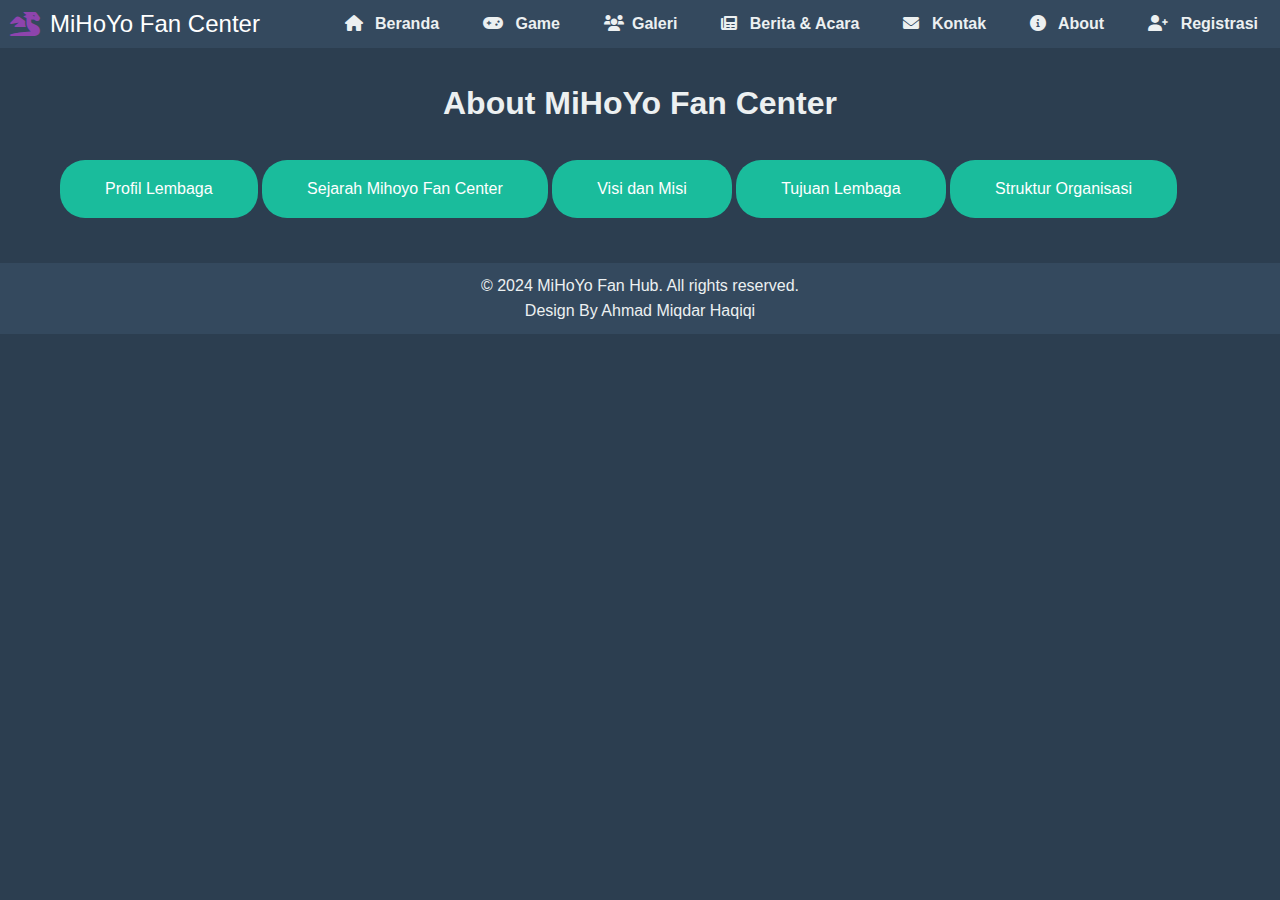
<file: about.html>
<!DOCTYPE html>
<html lang="id">
<head>
    <meta charset="UTF-8">
    <meta name="viewport" content="width=device-width, initial-scale=1.0">
    <title>About - MiHoYo Fan Hub</title>
    <link rel="stylesheet" href="cssjs.css">
    <link rel="stylesheet" href="https://cdnjs.cloudflare.com/ajax/libs/font-awesome/6.0.0-beta3/css/all.min.css">
    <link rel="icon" href="/latihan/image/logomihoyo.jpg" type="png">
</head>
<body>
    <header>
        <div class="logo"><i class="fas fa-dragon"></i> MiHoYo Fan Center</div>
        <nav>
            <ul>
                <li><a href="index.html"><i class="fas fa-home"></i> Beranda</a></li>
                <li><a href="games.html"><i class="fas fa-gamepad"></i> Game</a></li>
                <li><a href="characters.html"><i class="fas fa-users"></i>Galeri</a></li>
                <li><a href="news.html"><i class="fas fa-newspaper"></i> Berita & Acara</a></li>
                <li><a href="contact.html"><i class="fas fa-envelope"></i> Kontak</a></li>
                <li><a href="about.html"><i class="fas fa-info-circle"></i> About</a></li>
                <li><a href="register.html" class="active"><i class="fas fa-user-plus"></i> Registrasi</a></li>
            </ul>
        </nav>
    </header>

    <section id="about">
        <h2>About MiHoYo Fan Center</h2>
        <div class="dropdown">
            <button class="dropbtn">Profil Lembaga</button>
            <!-- Dropdown content di adakan dari sini untuk memehui standar -->
            <div class="dropdown-content">
                <p>MiHoYo Fan Center adalah website dimana yang bertujuan untuk memberikan informasi seputar MiHoYo yang merupakan developer sebuah game yang mempunyai banyak penggemar!</p>
            </div>
        </div>

        <div class="dropdown">
            <button class="dropbtn">Sejarah Mihoyo Fan Center</button>
            <div class="dropdown-content">
                <p>MiHoYo Fan Center dibuat pada tahun 2024 pada tanggal 19 November, website ini dibuat oleh Ahmad Miqdar Haqiqi yang sangat menyukai game dari MiHoYo dan dia sangat hobi bermain game.</p>
            </div>
        </div>

        <div class="dropdown">
            <button class="dropbtn">Visi dan Misi</button>
            <div class="dropdown-content">
                <p><strong>Visi:</strong> Menjadi pusat komunitas penggemar MiHoYo terbesar yang memberikan wawasan dan informasi terbaru tentang dunia MiHoYo.</p>
                <p><strong>Misi:</strong> Membangun jaringan penggemar global, menyediakan platform informasi, serta mendukung peluncuran game dan acara MiHoYo.</p>
            </div>
        </div>

        <div class="dropdown">
            <button class="dropbtn">Tujuan Lembaga</button>
            <div class="dropdown-content">
                <p>Tujuan utama MiHoYo Fan Center adalah untuk meningkatkan interaksi dan berbagi informasi antara penggemar, serta memberikan platform untuk diskusi dan pertukaran ide mengenai semua hal yang berhubungan dengan MiHoYo.</p>
            </div>
        </div>

        <div class="dropdown">
            <button class="dropbtn">Struktur Organisasi</button>
            <div class="dropdown-content">
                <p>MiHoYo Fan Hub memiliki struktur yang terdiri dari beberapa bagian: Pengelola Komunitas, Tim Konten, Tim Pengembangan, dan Tim Acara. Setiap tim bertanggung jawab dalam bidangnya untuk mendukung pengembangan komunitas dan kegiatan.</p>
            </div>
        </div>
    </section>

    <footer>
        <p>&copy; 2024 MiHoYo Fan Hub. All rights reserved.</p>
        <p>Design By Ahmad Miqdar Haqiqi</p>
    </footer>

    <script src="script.js"></script>
</body>
</html>
</file>
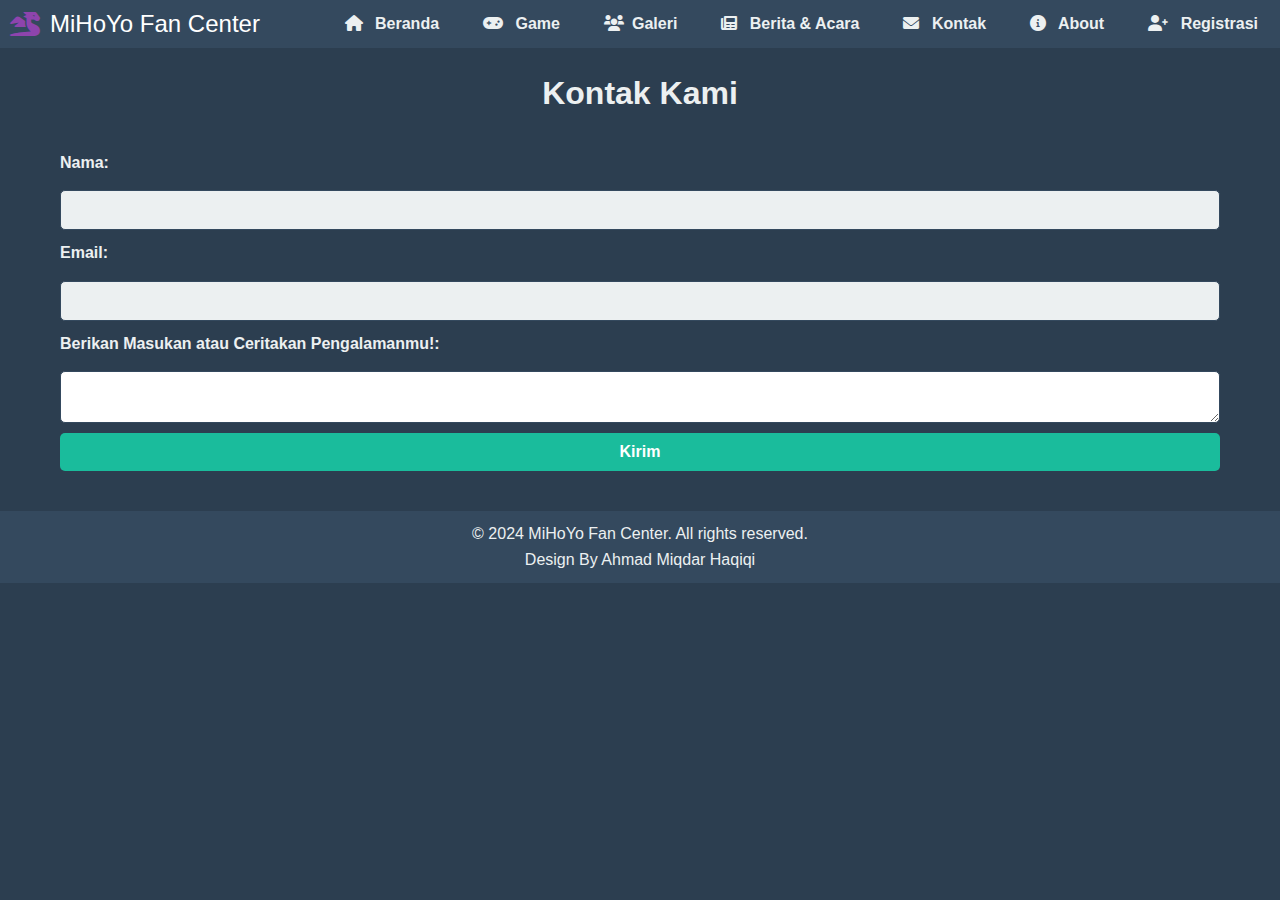
<file: contact.html>
<!DOCTYPE html>
<html lang="id">
<head>
    <meta charset="UTF-8">
    <meta name="viewport" content="width=device-width, initial-scale=1.0">
    <title>Kontak - MiHoYo Fan Hub</title>
    <link rel="stylesheet" href="cssjs.css">
    <link rel="stylesheet" href="https://cdnjs.cloudflare.com/ajax/libs/font-awesome/6.0.0-beta3/css/all.min.css">
    <link rel="icon" href="/utsmiqi/img/logomihoyo.jpg" type="png">
</head>
<body>
    <header>
        <div class="logo"><i class="fas fa-dragon"></i> MiHoYo Fan Center</div>
        <nav>
            <ul>
                <li><a href="index.html"><i class="fas fa-home"></i> Beranda</a></li>
                <li><a href="games.html"><i class="fas fa-gamepad"></i> Game</a></li>
                <li><a href="characters.html"><i class="fas fa-users"></i>Galeri</a></li>
                <li><a href="news.html"><i class="fas fa-newspaper"></i> Berita & Acara</a></li>
                <li><a href="contact.html"><i class="fas fa-envelope"></i> Kontak</a></li>
                <li><a href="about.html"><i class="fas fa-info-circle"></i> About</a></li>
                <li><a href="register.html" class="active"><i class="fas fa-user-plus"></i> Registrasi</a></li>
            </ul>
        </nav>
    </header>
    
    <section id="contact-form">
        <h2>Kontak Kami</h2>
        <form>
            <label for="name">Nama:</label>
            <input type="text" id="name" required>
            <label for="email">Email:</label>
            <input type="email" id="email" required>
            <label for="message">Berikan Masukan atau Ceritakan Pengalamanmu!:</label>
            <textarea id="message" required></textarea>
            <button type="submit">Kirim</button>
        </form>
    </section>
    

    <footer>
        <p>&copy; 2024 MiHoYo Fan Center. All rights reserved.</p>
        <p>Design By Ahmad Miqdar Haqiqi</p>
    </footer>
    <script src="script.js"></script>
</body>
</html>
</file>
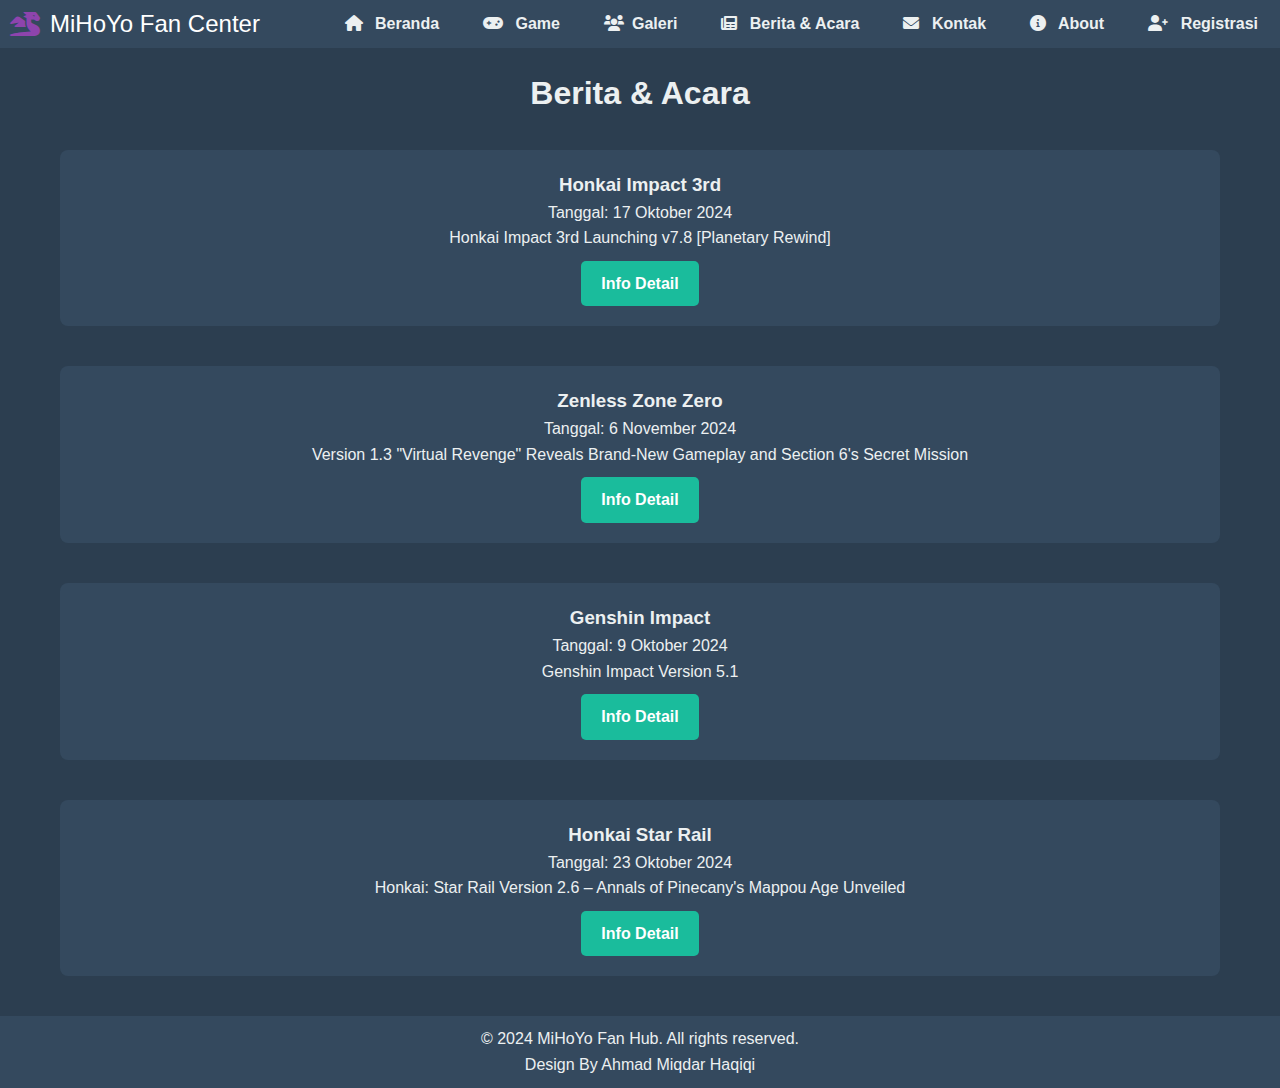
<file: news.html>
<!DOCTYPE html>
<html lang="id">
<head>
    <meta charset="UTF-8">
    <meta name="viewport" content="width=device-width, initial-scale=1.0">
    <title>Berita & Acara - MiHoYo Fan Hub</title>
    <link rel="stylesheet" href="cssjs.css">
    <link rel="stylesheet" href="https://cdnjs.cloudflare.com/ajax/libs/font-awesome/6.0.0-beta3/css/all.min.css">
    <link rel="icon" href="/latihan/image/logomihoyo.jpg" type="png">
</head>
<body>
    <header>
        <div class="logo"><i class="fas fa-dragon"></i> MiHoYo Fan Center</div>
        <nav>
            <ul>
                <li><a href="index.html"><i class="fas fa-home"></i> Beranda</a></li>
                <li><a href="games.html"><i class="fas fa-gamepad"></i> Game</a></li>
                <li><a href="characters.html"><i class="fas fa-users"></i>Galeri</a></li>
                <li><a href="news.html"><i class="fas fa-newspaper"></i> Berita & Acara</a></li>
                <li><a href="contact.html"><i class="fas fa-envelope"></i> Kontak</a></li>
                <li><a href="about.html"><i class="fas fa-info-circle"></i> About</a></li>
                <li><a href="register.html" class="active"><i class="fas fa-user-plus"></i> Registrasi</a></li>
            </ul>
        </nav>
    </header>
    <!-- Pada bagian ini di, untuk memberitahukan informasi seputar game dari MiHoYo -->
    <section id="news-list">
        <h2>Berita & Acara</h2>
        <article class="news-item">
            <h3>Honkai Impact 3rd</h3>
            <p>Tanggal: 17 Oktober 2024</p>
            <p>Honkai Impact 3rd Launching v7.8 [Planetary Rewind]</p>
            <!-- Saya menggunakan a href untuk, pengguna biar gampang menuju artikel yang di sediakan yaitu seputar game -->
            <a href="https://www.hoyoverse.com/en-us/news/126500" class="button">Info Detail</a> 
        </article>
    </section>
    <section id="news-list">
        <article class="news-item">
            <h3>Zenless Zone Zero</h3>
            <p>Tanggal: 6 November 2024</p>
            <p>Version 1.3 "Virtual Revenge" Reveals Brand-New Gameplay and Section 6's Secret Mission</p>
            <!-- Saya menggunakan a href untuk, pengguna biar gampang menuju artikel yang di sediakan yaitu seputar game -->
            <a href="https://www.hoyoverse.com/en-us/news/126635" class="button">Info Detail</a> 
        </article>
    </section>
    <section id="news-list">
        <article class="news-item">
            <h3>Genshin Impact</h3>
            <p>Tanggal: 9 Oktober 2024</p>
            <p>Genshin Impact Version 5.1</p>
            <!-- Saya menggunakan a href untuk, pengguna biar gampang menuju artikel yang di sediakan yaitu seputar game -->
            <a href="https://www.hoyoverse.com/en-us/news/126324" class="button">Info Detail</a> 
        </article>
    </section>
    <section id="news-list">
        <article class="news-item">
            <h3>Honkai Star Rail</h3>
            <p>Tanggal: 23 Oktober 2024</p>
            <p>Honkai: Star Rail Version 2.6 – Annals of Pinecany's Mappou Age Unveiled</p>
            <!-- Saya menggunakan a href untuk, pengguna biar gampang menuju artikel yang di sediakan yaitu seputar game -->
            <a href="https://www.hoyoverse.com/en-us/news/125757" class="button">Info Detail</a> 
        </article>
    </section>
   

   

    <footer>
        <p>&copy; 2024 MiHoYo Fan Hub. All rights reserved.</p>
        <p>Design By Ahmad Miqdar Haqiqi</p>
    </footer>
</body>
</html>
</file>
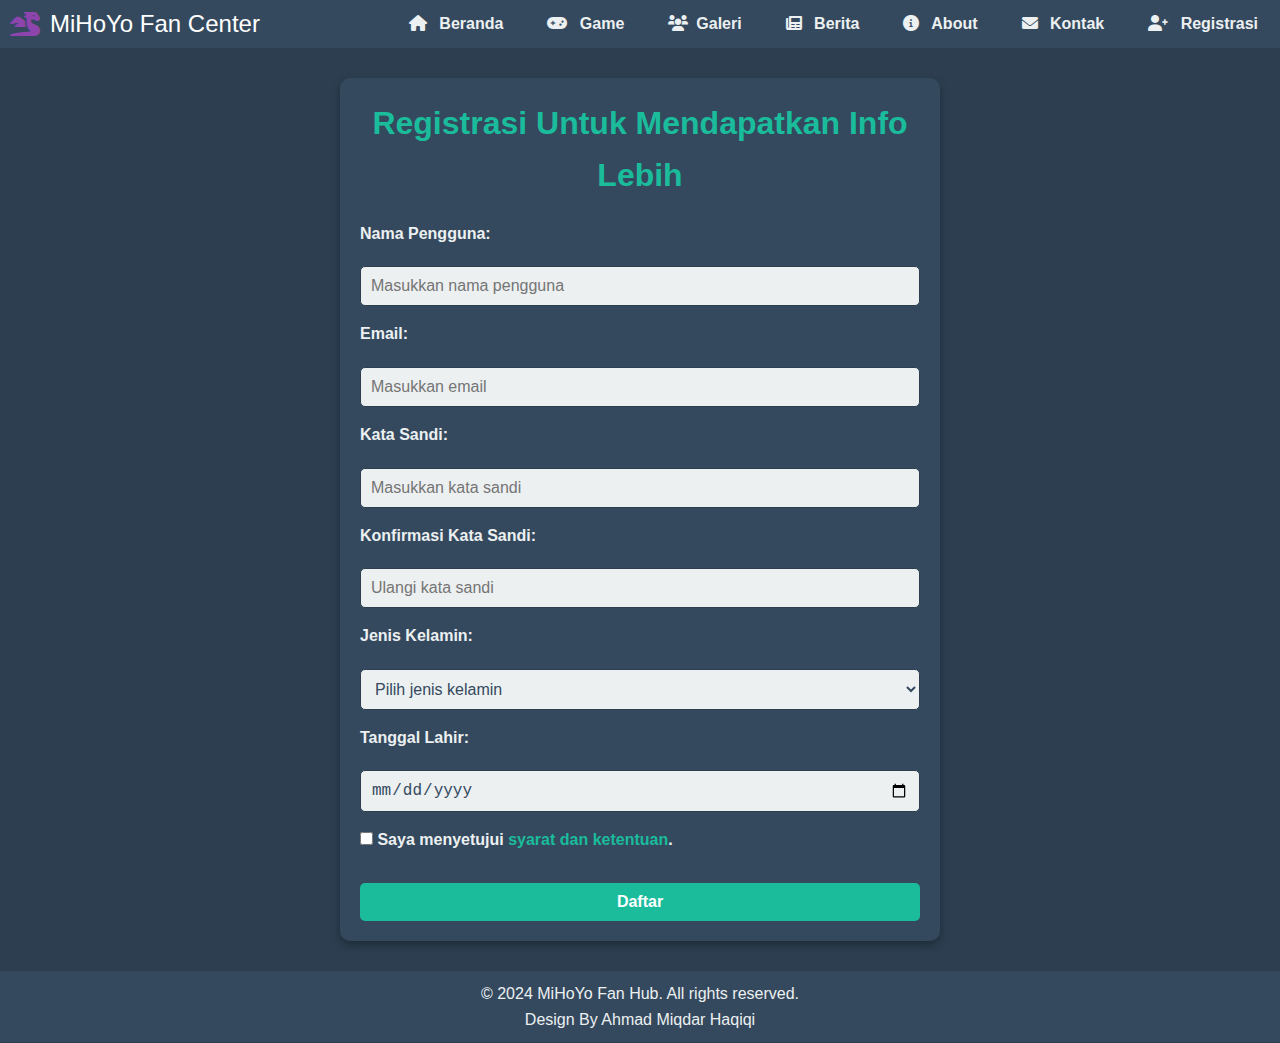
<file: register.html>
<!DOCTYPE html>
<html lang="id">
<head>
    <meta charset="UTF-8">
    <meta name="viewport" content="width=device-width, initial-scale=1.0">
    <title>Registrasi - MiHoYo Fan Hub</title>
    <link rel="stylesheet" href="cssjs.css">
    <link rel="stylesheet" href="https://cdnjs.cloudflare.com/ajax/libs/font-awesome/6.0.0-beta3/css/all.min.css">
    <link rel="icon" href="/utsmiqi/img/logomihoyo.jpg" type="image/png">
</head>
<body>
    <header>
        <div class="logo"><i class="fas fa-dragon"></i> MiHoYo Fan Center</div>
        <nav>
            <ul>
                <li><a href="index.html"><i class="fas fa-home"></i> Beranda</a></li>
                <li><a href="games.html"><i class="fas fa-gamepad"></i> Game</a></li>
                <li><a href="characters.html"><i class="fas fa-users"></i>Galeri</a></li>
                <li><a href="news.html"><i class="fas fa-newspaper"></i> Berita</a></li>
                <li><a href="about.html"><i class="fas fa-info-circle"></i> About</a></li>
                <li><a href="contact.html"><i class="fas fa-envelope"></i> Kontak</a></li>
                <li><a href="register.html" class="active"><i class="fas fa-user-plus"></i> Registrasi</a></li>
            </ul>
        </nav>
    </header>

    <section id="registration">
        <h2>Registrasi Untuk Mendapatkan Info Lebih</h2>
        <form action="#" method="POST" id="registration-form">
            <label for="username">Nama Pengguna:</label>
            <input type="text" id="username" name="username" placeholder="Masukkan nama pengguna" required>

            <label for="email">Email:</label>
            <input type="email" id="email" name="email" placeholder="Masukkan email" required>

            <label for="password">Kata Sandi:</label>
            <input type="password" id="password" name="password" placeholder="Masukkan kata sandi" required>

            <label for="confirm-password">Konfirmasi Kata Sandi:</label>
            <input type="password" id="confirm-password" name="confirm-password" placeholder="Ulangi kata sandi" required>

            <label for="gender">Jenis Kelamin:</label>
            <select id="gender" name="gender" required>
                <option value="" disabled selected>Pilih jenis kelamin</option>
                <option value="Laki-Laki">Laki-Laki</option>
                <option value="Perempuan">Perempuan</option>
            </select>

            <label for="birthdate">Tanggal Lahir:</label>
            <input type="date" id="birthdate" name="birthdate" required>

            <label for="agreement">
                <input type="checkbox" id="agreement" name="agreement" required>
                Saya menyetujui <a href="#">syarat dan ketentuan</a>.
            </label>

            <button type="submit" class="button">Daftar</button>
        </form>
    </section>

    <footer>
        <p>&copy; 2024 MiHoYo Fan Hub. All rights reserved.</p>
        <p>Design By Ahmad Miqdar Haqiqi</p>
    </footer>
</body>
</html>
</file>
<file: cssjs.css>
* {
    margin: 0;
    padding: 0;
    box-sizing: border-box;
}

body {
    font-family: Arial, sans-serif;
    background-color: #2c3e50;
    color: #ecf0f1;
    line-height: 1.6;
}

header {
    display: flex;
    justify-content: space-between;
    align-items: center;
    background-color: #34495e;
    padding: 5px 10px;
}

.logo {
    font-size: 18px;
    color: #fff;
}

nav ul {
    list-style: none;
    display: flex;
}

nav ul li {
    margin-left: 20px;
}

nav ul li a {
    color: #ecf0f1;
    text-decoration: none;
    font-weight: bold;
    padding: 8px 12px;
    border-radius: 4px;
    transition: background-color 0.3s;
}

nav ul li a:hover {
    background-color: #1abc9c;
}

#banner {
    background-image: url('/latihan/image/impact.jpeg'); 
    background-size: cover;
    background-position: center;
    color: white;
    text-align: center;
    padding: 100px 20px;
    display: flex;
    flex-direction: column;
    justify-content: center;
    align-items: center;
    min-height: 60vh;
    position: relative;
}

#banner::before {
    content: "";
    position: absolute;
    top: 0;
    left: 0;
    right: 0;
    bottom: 0;
    background: rgba(0, 0, 0, 0.5); /* Overlay hitam transparan */
    z-index: 1;
}

#banner h2, #banner p {
    z-index: 2; /* Agar teks tetap di atas overlay */
}

#banner h2 {
    font-size: 3em;
    margin-bottom: 10px;
}

#banner p {
    font-size: 1.2em;
    margin-top: 10px;
}

#popular-games, #games-list, #characters-list, #news-list, #contact-form {
    padding: 20px;
    max-width: 1200px;
    margin: 0 auto;
}

h2 {
    font-size: 28px;
    margin-bottom: 20px;
    text-align: center;
}

.game-grid, .character-grid {
    display: grid;
    grid-template-columns: repeat(auto-fit, minmax(200px, 1fr));
    gap: 20px;
}

.game-card, .character-card, .news-item {
    background-color: #34495e;
    border-radius: 8px;
    padding: 20px;
    text-align: center;
    color: #ecf0f1;
}

.game-card img, .character-card img {
    width: 100%;
    border-radius: 8px;
}

.game-card h3, .character-card h3 {
    font-size: 22px;
    margin: 15px 0;
}

.button {
    display: inline-block;
    margin-top: 10px;
    padding: 10px 20px;
    color: #fff;
    background-color: #1abc9c;
    border-radius: 5px;
    text-decoration: none;
    font-weight: bold;
}

.button:hover {
    background-color: #16a085;
}

#contact-form form {
    display: flex;
    flex-direction: column;
    gap: 10px;
}

#contact-form label {
    font-weight: bold;
}

#contact-form input, #contact-form textarea {
    padding: 10px;
    border: 1px solid #34495e;
    border-radius: 5px;
}

#contact-form button {
    padding: 10px;
    background-color: #1abc9c;
    color: #fff;
    border: none;
    border-radius: 5px;
    font-size: 16px;
    font-weight: bold;
    cursor: pointer;
}

#contact-form button:hover {
    background-color: #16a085;
}

footer {
    background-color: #34495e;
    text-align: center;
    padding: 10px 0;
    margin-top: 20px;
    color: #ecf0f1;
}
header .logo {
    font-size: 1.5em;
    display: flex;
    align-items: center;
}

header .logo i {
    margin-right: 10px;
    color: #8e44ad;
}

nav ul li a i {
    margin-right: 8px;
}
/* Profil dan Sidebar */
#profile {
    padding: 20px;
    background-color: #2c3e50;
    color: #ecf0f1;
}

.container {
    display: flex;
    flex-wrap: wrap;
    gap: 20px;
}

.sidebar {
    flex: 1;
    min-width: 250px;
    background-color: #34495e;
    padding: 20px;
    border-radius: 8px;
}

.sidebar h3 {
    margin-bottom: 15px;
    color: #1abc9c;
}

.sidebar ul {
    list-style: none;
    padding: 0;
}

.sidebar ul li {
    margin-bottom: 10px;
}

.sidebar ul li a {
    text-decoration: none;
    color: #ecf0f1;
    font-weight: bold;
    transition: color 0.3s;
}

.sidebar ul li a:hover {
    color: #1abc9c;
}

.main-content {
    flex: 3;
    background-color: #34495e;
    padding: 20px;
    border-radius: 8px;
}

.main-content h2 {
    font-size: 28px;
    margin-bottom: 15px;
    color: #1abc9c;
}

.main-content p {
    font-size: 1.1em;
    line-height: 1.8;
    margin-bottom: 15px;
}

.profile-image {
    max-width: 100%;
    border-radius: 8px;
    margin-top: 20px;
}
.video-container {
    margin-top: 20px;
    position: relative;
    padding-bottom: 56.25%; /* 16:9 aspect ratio */
    height: 0;
    overflow: hidden;
}

.video-container iframe {
    position: absolute;
    top: 0;
    left: 0;
    width: 100%;
    height: 100%;
    border-radius: 8px; /* Opsional: Untuk membuat sudut video melengkung */
}
.dropdown {
    position: relative;
    display: inline-block;
    margin-bottom: 15px;
}

.dropbtn {
    background-color: #1abc9c;
    color: white;
    padding: 20px 45px;
    font-size: 16px;
    border: none;
    border-radius: 25px;
    cursor: pointer;
    width: 100%;
    text-align: left;
    transition: background-color 0.3s ease;
}

.dropbtn:hover {
    background-color: #16a085;
}

.dropdown-content {
    display: none;
    position: absolute;
    background-color: #34495e;
    min-width: 200px;
    z-index: 1;
    border-radius: 5px;
    padding: 10px;
    margin-top: 5px;
    box-shadow: 0px 8px 16px rgba(0, 0, 0, 0.2);
}

.dropdown:hover .dropdown-content {
    display: block;
}

.dropdown-content p {
    margin: 10px 0;
    color: #ecf0f1;
}

h2 {
    text-align: center;
    font-size: 2em;
    margin-bottom: 30px;
    color: #ecf0f1;
}

/* Styling untuk bagian konten About */
#about {
    max-width: 1200px;
    margin: 30px auto;
    padding: 0 20px;
}
#registration {
    max-width: 600px;
    margin: 30px auto;
    padding: 20px;
    background-color: #34495e;
    border-radius: 10px;
    box-shadow: 0px 4px 8px rgba(0, 0, 0, 0.3);
    color: #ecf0f1;
}

#registration h2 {
    text-align: center;
    margin-bottom: 20px;
    color: #1abc9c;
}

form {
    display: flex;
    flex-direction: column;
    gap: 15px;
}

form label {
    font-weight: bold;
    margin-bottom: 5px;
}

form input, form select {
    padding: 10px;
    border: 1px solid #2c3e50;
    border-radius: 5px;
    font-size: 16px;
    color: #34495e;
    background-color: #ecf0f1;
}

form input:focus, form select:focus {
    border-color: #1abc9c;
    outline: none;
}

form .button {
    padding: 10px 20px;
    color: #fff;
    background-color: #1abc9c;
    border: none;
    border-radius: 5px;
    font-size: 16px;
    font-weight: bold;
    cursor: pointer;
    transition: background-color 0.3s ease;
}

form .button:hover {
    background-color: #16a085;
}

form a {
    color: #1abc9c;
    text-decoration: none;
}

form a:hover {
    text-decoration: underline;
}
</file>
